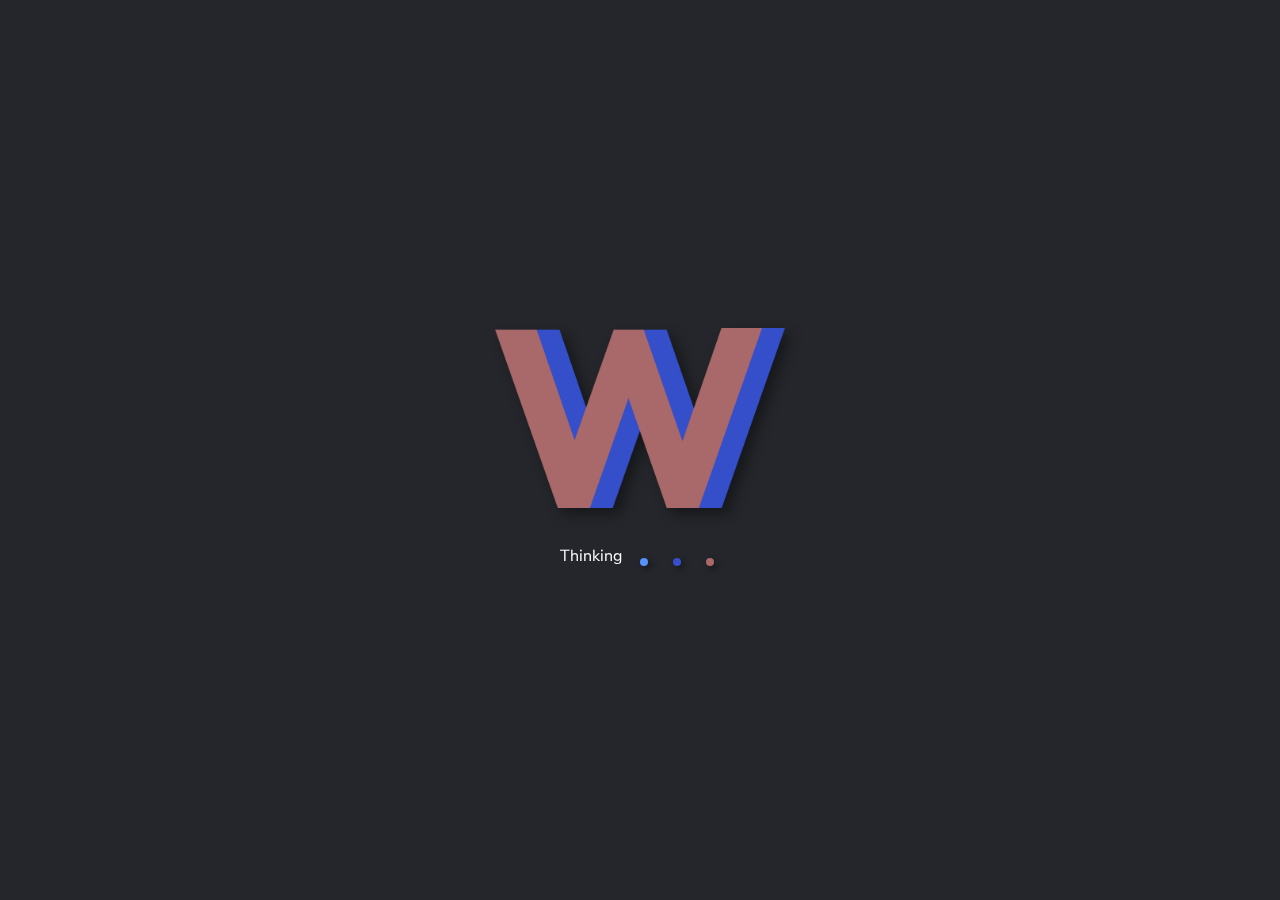
<file: views/thanks.html>
<!DOCTYPE html>
<html lang="en">
  <head>
    <link
      rel="stylesheet"
      href="https://cdnjs.cloudflare.com/ajax/libs/font-awesome/6.0.0/css/all.min.css"
      integrity="sha512-9usAa10IRO0HhonpyAIVpjrylPvoDwiPUiKdWk5t3PyolY1cOd4DSE0Ga+ri4AuTroPR5aQvXU9xC6qOPnzFeg=="
      crossorigin="anonymous"
      referrerpolicy="no-referrer"
    />
    <link
      href="https://fonts.googleapis.com/css2?family=Nunito+Sans:wght@600&display=swap"
      rel="stylesheet"
    />

    <link rel="stylesheet" href="/style.css" />
    <meta charset="UTF-8" />
    <meta http-equiv="X-UA-Compatible" content="IE=edge" />
    <meta name="viewport" content="width=device-width, initial-scale=1.0" />
    <title>Web Portfolio</title>
    <link
      rel="apple-touch-icon"
      sizes="180x180"
      href="../images/apple-touch-icon.png"
    />
    <link
      rel="icon"
      type="image/png"
      sizes="32x32"
      href="../images/favicon-32x32.png"
    />
    <link
      rel="icon"
      type="image/png"
      sizes="16x16"
      href="../images/favicon-16x16.png"
    />
    <link rel="manifest" href="../images/site.webmanifest" />
  </head>
  <body onload="loadScreen()">
    <!-- HERO SECTION  -->

    <section class="hero-section thanks" id="home">
        <div class="w-logo-container load" id="load">
            <div class="w-logo load" id="load_logo"></div>
            <div class="load-text">
              <span><p class="thinking">Thinking</p></span>
              <span class="dot a"></span>
              <span class="dot b"></span>
              <span class="dot c"></span>
            </div>
          </div>
      <div class="quick-select-btn">
        <i id="quick-menu-btn" class="fa-solid fa-bars"></i>
      </div>
      <div class="close hide">
        <i class="fa-solid fa-xmark"></i>
      </div>
      <div class="hero-content">
        <h1>
          Thanks for Reaching Out!<br />
          talk to you soon.
        </h1>
        <button class="hero-btn thanks" style="margin-top: 2rem;" id="homepage">
            <a href="/index.html"
            ><i class="fa-solid fa-caret-left"></i>Home<a>
        </button>
      </div>

         <!-- NAV SECTION  -->
 
   
   <div class="quick-select hidden hide" id="quick-nav">
    <ul class="quick-links">
        <li style="display: none;"><a onload="loadScreen()" href="/index.html#about"><i class="fa-solid fa-user"></i>about</a></li>
        <li><a onload="loadScreen()" href="/index.html#about"><i class="fa-solid fa-user"></i>about</a></li>
       <li><a onload="loadScreen()" href="/index.html#skills"><i class="fa-solid fa-microchip"></i>skills</a></li>
       <li><a onload="loadScreen()" href="/index.html#portfolio"><i class="quick fa-solid fa-briefcase"></i>porfolio</a></li>
       <li><a onload="loadScreen()" href="/index.html#contact"><i class="fa-solid fa-paper-plane"></i>contact</a></li>
     <li><a onload="loadScreen()" href="/index.html#"><i class="fa-solid fa-file"></i>resume</a></li>
   </ul>
   <div class="style-line"></div>
  </div>

  <nav id="nav" style="display: none;">
    <ul class="text hide">
      <li><a href="#home">home</a></li>
      <li><a href="#about">about</a></li>
      <li><a href="#portfolio">portfolio</a></li>
      <li ><a href="#contact">contact</a></li>
    </ul>
    <ul class="icons">
      <li><a href="#home"><i class="fa-solid fa-house-chimney"></i></a></li>
      <li><a href="#about"><i class="fa-solid fa-user"></i></a></li>
      <li><a href="#portfolio"><i class="fa-solid fa-briefcase"></i></a></li>
      <li ><a href="#contact"><i class="fa-solid fa-paper-plane"></i></a></li>
    </ul>
  </nav>
      
      <div class="info">
      <div class="page-break top"></div>
      <div class="page-break-border top"></div>
    </section>

   
  </body>
  <script src="/script.js"></script>
</html>
</file>
<file: style.css>
@import url('https://fonts.googleapis.com/css2?family=Nunito+Sans:wght@800&display=swap');
@import url('https://fonts.googleapis.com/css2?family=Roboto:wght@900&display=swap');

:root {
  --text-color: #ffffff;
  --fill-color: #24262b;
  --first-color: #5592fb;
  --second-color: #354fca;
  --third-color: #a96869;
  --bg-color: #19141f;
  --bg-fill: #ffffff;
  --showcase-bg: 2330px;
}
* {
  padding: 0;
  margin: 0;
  box-sizing: border-box;
  border: none;
  -webkit-tap-highlight-color: transparent !important;
}
html {
  scroll-behavior: smooth;
  scroll-padding-top: var(--scroll-padding, 100px);
}
body {
  box-sizing: border-box;
  background: var(--bg-fill);
  font-family: 'Nunito Sans', sans-serif;
  display: flex;
  font-size: 1rem;
  flex-direction: column;
  overflow-x: hidden;
  width: 100vw;
}
.w-logo-container {
  display: none;
}
.w-logo {
  display: none;
}

.w-logo-container.load {
  position: fixed;
  display: flex;
  flex-flow: column nowrap;
  align-items: center;
  justify-content: center;
  top: 0;
  height: 100%;
  width: 100%;
  background-color: var(--fill-color);
  z-index: 5000;
  perspective: 1000px;
  -webkit-perspective: 1000px;
  animation: load-screen 3.3s cubic-bezier(0.25, 0.46, 0.45, 0.94) forwards;
  box-shadow: 0 10rem 0 65vw var(--first-color),
    0 10rem 0 100vw var(--second-color);
}
@keyframes load-screen {
  0% {
    -webkit-transform: translateY(0);
    transform: translateX(0);
  }
  80% {
    -webkit-transform: translateY(0);
    transform: translateX(0);
  }
  100% {
    -webkit-transform: translateY(-250%);
    transform: translateX(-250%);
  }
}
.w-logo.load {
  display: flex;
  height: 10%;
  width: 30%;
  background-image: url('/images/w_loader.png');
  background-repeat: no-repeat;
  background-position: center;
  background-size: contain;
  animation: slide-in-bck-center 0.7s cubic-bezier(0.25, 0.46, 0.45, 0.94);
  filter: drop-shadow(0.4rem 0.4rem 0.4rem rgba(0, 0, 0, 0.4));
}
@keyframes slide-in-bck-center {
  0% {
    -webkit-transform: translateZ(500vh);
    transform: translateZ(500vh);
    opacity: 0;
    filter: drop-shadow(0.4rem 0.4rem 8rem rgba(0, 0, 0, 0));
  }
  100% {
    -webkit-transform: translateZ(0);
    transform: translateZ(0);
    opacity: 1;
    filter: drop-shadow(0.4rem 0.4rem 0.2rem rgba(0, 0, 0, 0.4));
  }
}
.load-text {
  margin-top: 2rem;
  display: flex;
  justify-content: space-between;
  align-items: center;
  width: 15vh;
  min-width: 10rem;
  height: 2rem;
  min-height: 2rem;
  animation: slide-in-bck-center 0.7s cubic-bezier(0.25, 0.46, 0.45, 0.94);
  animation-delay: -0.4s;
}
.thinking {
  align-self: flex-end;
  color: var(--text-color);
  font-size: 1rem;
}
.dot {
  align-self: flex-end;
  height: 0.5rem;
  width: 0.5rem;
  margin-left: 0.4rem;
  background-color: var(--third-color);
  border-radius: 100vmax;
  margin-right: 0.4rem;
  margin-bottom: 0.4rem;
  transform-origin: center;
  filter: drop-shadow(0.2rem 0.2rem 0.2rem rgba(0, 0, 0, 0.4));
  animation: dance 0.5s cubic-bezier(0.175, 0.885, 0.32, 1.275) infinite;
}
@keyframes dance {
  0% {
    -webkit-transform: translateY(0rem) translateX(-0.5rem);
    transform: translateY(0rem) translateX(-0.5rem);
  }
  20% {
    -webkit-transform: translateY(0rem) translateX(-0.5rem);
    transform: translateY(0rem) translateX(-0.5rem);
  }
  50% {
    -webkit-transform: translateY(-1rem) scaleY(150%) translateX(0rem);
    transform: translateY(-1rem) scaleY(150%) translateX(0rem);
  }
  70% {
    -webkit-transform: translateY(-1rem) scaleY(100%) translateX(0.2rem);
    transform: translateY(-1rem) scaleY(100%) translateX(0.2rem);
  }
  80% {
    -webkit-transform: translateY(0rem) scaleX(150%) translateX(0.2rem);
    transform: translateY(0rem) scaleX(150%) translateX(0.2rem);
  }
  100% {
    -webkit-transform: translateY(0rem) scaleX(120%) translateX(0.5rem);
    transform: translateY(0rem) scaleX(120%) translateX(0.5rem);
  }
}
.a {
  background-color: var(--first-color);
  animation-delay: 0.1s;
}
.b {
  background-color: var(--second-color);
  animation-delay: 0.2s;
}
.c {
  background-color: var(--third-color);
  animation-delay: 0.3s;
}

/* HERO SECTION  */
.hero-section {
  position: relative;
  min-height: 100vh;
  width: 100vw;
  background: linear-gradient(#24262b, #080718 55%);
  overflow-x: hidden;
}
.hero-content {
  position: relative;
  display: flex;
  flex-direction: column;
  justify-content: center;
  align-items: center;
  min-height: 80vh;
  min-width: 80vw;
}
.hero-section h1 {
  position: relative;
  display: block;
  text-align: center;
  font-weight: lighter;
  color: white;
  font-size: 1.3rem;
  min-height: 8vh;
  width: 100%;
  margin-bottom: 1rem;
}
.hero-section h1 span a {
  color: var(--first-color);
  cursor: pointer;
  transition: color 0.4s ease;
}
.hero-section h1 span a:hover {
  color: #a96869;
}
button {
  position: relative;
  font-size: 1.2rem;
  height: 3rem;
  width: 11rem;
  color: white;
  border: 2px white solid;
  background-color: transparent;
  cursor: pointer;
  z-index: 10;
}
.hero-btn a {
  display: block;
  justify-content: center;
  align-items: center;
  padding-top: 0.5rem;
  width: 100%;
  height: 100%;
  color: white;
}
.hero-btn.thanks a {
  height: 50%;
  padding-right: 0.9rem;
}
.hero-btn a i {
  margin-left: 10px;
}
.fa-caret-left {
  margin: 0px;
}

button:hover {
  background-color: #a96869;
  border: #a96869 solid;
  transform: scale(104%);
  box-shadow: 2px 2px 6px rgba(0, 0, 0, 0.8);
  transition: background-color 0.4s ease;
}
button:active {
  transform: scale(98%);
}
i.fa-solid.fa-caret-right,
i.fa-solid.fa-caret-left {
  transition: transform 0.6s ease;
}
button.hero-btn:hover i.fa-solid.fa-caret-right {
  transform: rotate(90deg);
}
button.hero-btn:hover i.fa-solid.fa-caret-left {
  transform: translateX(-50%);
}

/* PAGE BORDER  */
.page-break {
  position: absolute;
  display: flex;
  clip-path: polygon(100% 40%, 100% 100%, 0 100%, 0 40%, 50% 98%);
  height: 9.5rem;
  width: 100%;
  opacity: 1;
}
.page-break-border {
  position: absolute;
  display: flex;
  clip-path: polygon(50% 90%, 100% 40%, 100% 100%, 0 100%, 0 40%);
  height: 9.5rem;
  width: 100%;
  box-shadow: inset 50vw 0px 15px var(--first-color);
  opacity: 1;
}
.page-break.top {
  bottom: 0vh;
  z-index: 11;
  background-color: var(--fill-color);
}
.page-break-border.top {
  bottom: 0vh;
  z-index: 10;
  background-color: var(--second-color);
}
/* QUICK NAV SECTION  */
.quick-select-btn.hide {
  opacity: 0;
  animation: rotate-out 0.6s ease-in-out forwards;
}
.close.hide {
  opacity: 0;
  animation: collapse-out 0.6s ease-in-out forwards;
}
.quick-select-btn,
.close {
  display: flex;
  position: absolute;
  display: flex;
  justify-content: center;
  align-items: center;
  font-size: 2.4rem;
  color: white;
  padding: 1rem;
  height: 4rem;
  width: 4rem;
  top: 2vh;
  right: 0;
  z-index: 1010;
  transform-origin: center;
  opacity: 1;
  cursor: pointer;
  pointer-events: all;
  transition: opacity 1s cubic-bezier(0.455, 0.03, 0.515, 0.955);
}

@keyframes rotate-out {
  0% {
    pointer-events: all;
    transform: rotate(-180deg) skewY(0) scale(100%);
  }
  100% {
    pointer-events: none;
    transform: rotate(0deg) skewY(45deg) scale(55%);
  }
}
@keyframes collapse-out {
  0% {
    pointer-events: all;
    transform: scaleY(100%) scaleX(100%);
  }
  30% {
    pointer-events: all;
    transform: scaleY(50%) scaleX(120%);
  }
  100% {
    pointer-events: none;
    transform: scaleY(20%) scaleX(175%);
  }
}
.quick-select.hide {
  pointer-events: none;
  animation: move-out 0.6s cubic-bezier(0.445, 0.05, 0.55, 0.95) forwards;
}
.quick-select {
  opacity: 0;
  position: fixed;
  display: flex;
  justify-content: center;
  flex-flow: column nowrap;
  top: 0;
  height: 100vh;
  width: 100vw;
  z-index: 1000;
  transition: transition 1s ease;
  animation: move-in 0.6s cubic-bezier(0.445, 0.05, 0.55, 0.95) forwards;
  transform: translateX(0);
}
.quick-select.hidden {
  animation: none;
  display: none;
}

@keyframes move-in {
  0% {
    /* display: none; */
    opacity: 0;
    transform: translateX(200vh);
  }
  40% {
    /* display: flex; */
    opacity: 1;
    transform: translateX(0);
    background-color: rgba(0, 0, 0, 0);
    -webkit-backdrop-filter: blur(0px);
    backdrop-filter: blur(0px);
  }
  100% {
    opacity: 1;
    transform: translateX(0);
    background-color: rgba(11, 19, 70, 0.7);
    -webkit-backdrop-filter: blur(4px);
    backdrop-filter: blur(4px);
  }
}
@keyframes move-out {
  0% {
    opacity: 1;
    transform: translateX(0);
    background-color: rgba(11, 19, 70, 0.7);
    -webkit-backdrop-filter: blur(4px);
    backdrop-filter: blur(4px);
  }
  20% {
    opacity: 1;
    transform: translateX(0);
    background-color: rgba(11, 19, 70, 0);
    -webkit-backdrop-filter: blur(0px);
    backdrop-filter: blur(0px);
  }

  100% {
    opacity: 0;
    transform: translateX(200vh);
  }
}
.quick-links {
  position: absolute;
  display: flex;
  flex-flow: column nowrap;
  background-color: #24262b;
  box-shadow: -8px 0px 10px rgba(0, 0, 0, 0.4);
  right: 0;
  height: 100%;
  width: 40%;
  padding-top: 20%;
}
.quick-links li {
  display: flex;
  flex-flow: column nowrap;
  justify-content: center;
  align-items: center;
  list-style: none;
  height: 6rem;
  margin: 0.2rem;
  border-radius: 0.4rem;
}
.quick-links li a {
  display: flex;
  flex-flow: column nowrap;
  justify-content: space-evenly;
  align-items: center;
  text-transform: capitalize;
  color: var(--text-color);
  font-size: 1.4rem;
  height: 80%;
}
.quick-links li:hover {
  background-color: #40434a;
  border-radius: 0.4rem;
}
.quick-links li a i {
  color: var(--first-color);
}

/* NAV SECTION  */
nav {
  position: relative;
  display: flex;
  flex-direction: row;
  justify-content: center;
  align-items: center;
  background-color: #24262b;
  top: 0;
  height: 3.5rem;
  width: 100vw;
  z-index: 50;
  box-shadow: 0 4px 6px rgba(0, 0, 0, 0.4);
  transition: display 0.6s ease;
  overflow-x: hidden;
}
nav.sticky:hover {
  opacity: 1;
}
nav.sticky {
  position: fixed;
  background-color: #24262bbe;
  border-bottom: 4px solid #5592fb;
  transition: background-color 0.6s ease;
  animation: sticky 1s ease-in-out forwards;
  z-index: 1000;
  -webkit-backdrop-filter: blur(4px);
  backdrop-filter: blur(4px);
}

@keyframes sticky {
  0% {
    position: absolute;
    top: -100vh;
  }
  100% {
    position: fixed;
    top: 0vh;
  }
}
nav ul.text.hide {
  display: none;
}
nav ul.icons.hide {
  display: none;
}
nav ul {
  display: flex;
  justify-content: space-evenly;
  align-items: center;
  height: 90%;
  width: 100vw;
  z-index: 100;
}
nav ul li {
  list-style: none;
  display: flex;
  justify-content: center;
  text-align: center;
  width: 25%;
}
nav ul li a {
  color: var(--third-color);
  text-decoration: none;
  text-transform: uppercase;
  text-align: center;
  cursor: pointer;
  font-size: 1rem;
  transition: color 0.6s ease;
}
#nav ul li a:hover {
  font-size: 1.4rem;
  color: white;
}
#nav ul li a:focus {
  color: var(--second-color);
}
#nav ul li a.active {
  font-size: 1.4rem;
  filter: drop-shadow(0 0 8px rgba(0, 0, 0));
  color: white;
}

.about-container.slide-right {
  animation: slide-right 1s ease forwards;
}
.skills-container.slide-left {
  animation: slide-left 1s ease forwards;
}
.qualities-container.slide-right {
  animation: slide-right 1s ease forwards;
}
.portfolio-section.slide-left {
  animation: slide-left 1s ease forwards;
}
@keyframes slide-right {
  from {
    opacity: 0;
    transform: translateX(-110vw);
  }
  to {
    opacity: 1;
    transform: translateX(0vw);
  }
}
@keyframes slide-left {
  from {
    opacity: 0;
    transform: translateX(210vw);
  }
  to {
    opacity: 1;
    transform: translateX(0vw);
  }
}
.about {
  display: none;
}
.about h1 {
  font-family: 'Roboto', sans-serif;
  text-transform: capitalize;
  color: var(--fill-color);
  font-weight: 900;
  font-size: 5rem;
  z-index: 2;
  margin: 1.5rem 0 5rem;
  border-bottom: 0.8rem #24262b solid;
}
/* INFO SECTION  */
section.info-section {
  position: relative;
  display: flex;
  justify-content: center;
  flex-flow: column nowrap;
  align-items: center;
  width: 100vw;
  overflow-x: hidden;
}

/* ABOUT SECTION */

.about-container {
  position: relative;
  display: flex;
  justify-content: space-around;
  flex-flow: column nowrap;
  align-items: center;
  min-height: 40vh;
  width: 100%;
  overflow: hidden;
  /* SLIDE-IN ANIMATION JS  */
  transform: translateX(-110vw);
}
.about-container h1 {
  font-family: 'Roboto', sans-serif;
  text-transform: capitalize;
  color: var(--fill-color);
  font-weight: 900;
  font-size: 3rem;
  z-index: 2;
  margin: 3rem 0 0.5rem;
  border-bottom: 0.8rem #24262b solid;
}
.profile {
  position: relative;
  width: 100vw;
  min-height: 25rem;
  display: inline-flex;
  justify-content: center;
  align-items: center;
  transition: all 0.6s ease;
  /* overflow-x: hidden; */
}
.profile.slide {
  margin-bottom: 10vh;
  /* min-height: 35rem; */
}
.profile-pic {
  position: relative;
  background-size: 100%;
  background-position: center;
  background-image: url('/images/headshot_plaid.jpg');
  background-repeat: no-repeat;
  background-blend-mode: luminosity;
  background-color: var(--first-color);
  border: 0.4rem solid var(--bg-fill);
  border-radius: 50%;
  height: 16rem;
  width: 16rem;
  z-index: 1;
  transform: rotate(0deg);
  transition: background-size 1s var(--sweep-animation),
    tranform 10s cubic-bezier(0.165, 0.84, 0.44, 1);
}
.profile-pic:active {
  transform: scale(100%);
  border: 0.6rem solid var(--textt-color);
}
.profile-pic.activate {
  background-blend-mode: normal;
  border: 0.6rem solid var(--first-color);
  background-size: 120%;
  transform: scale(111%);
  cursor: pointer;
}
.profile-pic.activate + .profile-pic-rings {
  opacity: 1;
  transform: rotate(360deg);
}
.profile-pic-rings {
  position: absolute;
  display: inline-flex;
  justify-content: center;
  align-items: center;
  height: 16rem;
  width: 16rem;
  transform: rotate(-145deg);
  transform-origin: center;
  transition: all 0.4s ease-in-out;
}
.pic-border1 {
  position: absolute;
  background-color: var(--first-color);
  border: 0.3rem solid var(--bg-fill);
  border-radius: 50%;
  height: 110%;
  width: 110%;
  transform: translateX(0);
  z-index: -0.5;
}
.pic-border-mask1 {
  position: absolute;
  background-color: var(--bg-fill);
  height: 121%;
  width: 61%;
  transform-origin: left;
  transform: translateX(50%);
  z-index: -0.4;
  animation: rotatebg 8.5s ease alternate-reverse infinite;
}
.pic-border2 {
  position: absolute;
  background-color: var(--second-color);
  border-radius: 50%;
  height: 120%;
  width: 120%;
  transform: translateX(0);
  z-index: -1;
}
.pic-border-mask2 {
  position: absolute;
  background-color: var(--bg-fill);
  height: 121%;
  width: 61%;
  transform-origin: left;
  transform: translateX(50%);
  z-index: -0.9;
  animation: rotatebg 6.5s ease alternate-reverse infinite;
}
.hobbies {
  position: absolute;
  display: flex;
  flex-direction: column;
  justify-content: space-evenly;
  height: 130%;
  width: 130%;
  transform: rotate(-180deg) translateX(5rem) scale(0);
}
.hobbies.show {
  position: absolute;
  display: flex;
  flex-direction: column;
  justify-content: space-evenly;
  height: 130%;
  width: 110%;
  transform: rotate(-90deg) translateX(0);
  transition: transform 1s ease;
}
.hobbies div:after {
  content: '';
  position: absolute;
  background-color: var(--second-color);
  border-radius: 50%;
  height: 80%;
  width: 80%;
  z-index: -10;
  transform: rotate(0deg);
}
.hobbies div {
  position: relative;
  display: flex;
  justify-content: center;
  align-items: center;
  height: 4.5rem;
  width: 4.5rem;
  background-color: var(--first-color);
  border-radius: 50%;
  z-index: 1;
  transform: translateX(-8rem);
}
.hobbies div::before {
  content: '';
  position: absolute;
  background-color: var(--first-color);
  left: 8rem;
  height: 1rem;
  width: 165%;
  z-index: -10;
  transform: translateX(-4rem);
}
.hobbies div:nth-child(1) {
  transform: translateX(-6rem);
}
.hobbies div:nth-child(4) {
  transform: translateX(-6rem);
}
.hobbies div i {
  color: white;
  font-size: 2.4rem;
  align-self: center;
}
.hobbies div i.turn {
  transform: rotate(90deg);
}
@keyframes rotatebg {
  from {
    transform: translateX(50%) rotate(0deg);
  }
  to {
    transform: translateX(50%) rotate(360deg);
  }
}
.profile-text span {
  position: relative;
  display: flex;
  font-weight: bolder;
  font-size: 1.4rem;
  margin: 1rem 0 0.5rem;
}
p.profile-text {
  display: flex;
  flex-direction: column;
  align-items: center;
  text-align: center;
  color: var(--fill-color);
  font-size: 0.8rem;
  width: 80vw;
  min-width: 60%;
  margin-bottom: 0.5rem;
  opacity: 0.8;
}

/* SKILLS SECTION */

.skills-container {
  min-height: 50vh;
  width: 100vw;
  display: flex;
  justify-content: center;
  align-items: center;
  margin: 0 0 1.5rem;
  background-color: var(--bg-fill);
  overflow-x: hidden;
  /* SLIDE-IN ANIMATION JS  */
  transform: translateX(-110vw);
}
.skills {
  position: relative;
  display: flex;
  flex-direction: column;
  align-items: center;
  justify-content: center;
  height: 100%;
  width: 90%;
}
.skill {
  position: relative;
  display: flex;
  flex-direction: column;
  margin: 0.8rem 0.4rem;
  flex-direction: row;
  min-height: 1.8rem;
  width: 100%;
}
.skill-name {
  position: relative;
  display: flex;
  justify-content: center;
  align-items: center;
  min-width: 30%;
  background-color: var(--first-color);
  box-shadow: inset 0 -0.9em 0 rgba(0, 0, 0, 0.15);
}
.skill-name p {
  font-family: monospace;
  font-size: 1rem;
  color: var(--text-color);
}
.skill-bar {
  width: 80%;
  background-color: lightgray;
  box-shadow: inset 0 -0.9em 0 rgba(0, 0, 0, 0.15);
}
.skill-level {
  position: relative;
  background-color: var(--second-color);
  height: 100%;
  transform-origin: left;
  box-shadow: inset 0 -0.9em 0 rgba(0, 0, 0, 0.15);
}
.skill-level.add {
  animation: add 0.5s steps(20) forwards;
}

@keyframes add {
  from {
    transform: scaleX(0);
  }
  to {
    transform: scaleX(100%);
  }
}
.skill-level.css {
  width: 80%;
  transform: scaleX(0);
  animation-delay: 0.2s;
}
.skill-level.html {
  width: 75%;
  transform: scaleX(0);
  animation-delay: 0.4s;
}
.skill-level.js {
  width: 70%;
  transform: scaleX(0);
  animation-delay: 0.6s;
}
.skill-level.node {
  width: 65%;
  transform: scaleX(0);
  animation-delay: 0.8s;
}
.skill-level.react {
  width: 65%;
  transform: scaleX(0);
  animation-delay: 1s;
}
.skill-level.illus {
  width: 85%;
  transform: scaleX(0);
  animation-delay: 1.2s;
}
.skill-level.photo {
  width: 75%;
  transform: scaleX(0);
  animation-delay: 1.4s;
}
.skill-level.max {
  width: 85%;
  transform: scaleX(0);
  animation-delay: 1.6s;
}
.percentage {
  display: none;
  font-size: 0.8rem;
  font-family: Arial, Helvetica, sans-serif;
  justify-content: center;
  align-items: center;
  text-align: center;
  width: 2.4rem;
  margin-left: 0.6rem;
  color: var(--fill-color);
  opacity: 0.7;
  transform: translateX(0%);
}

/* QUALITIES SECTION  */
#qualities {
  z-index: 0;
}
.qualities-container {
  position: relative;
  display: flex;
  justify-content: space-evenly;
  align-items: flex-start;
  align-self: center;
  flex-flow: wrap;
  width: 100vw;
  min-height: 60vh;
  overflow-x: hidden;
  /* SLIDE-IN ANIMATION JS  */
  opacity: 0;
  transform: translateX(-110vw);
}
.quality {
  position: relative;
  display: flex;
  flex-direction: column;
  justify-content: space-between;
  align-items: center;
  align-content: center;
  width: 12.5rem;
  /* height: 12.5rem; */
  opacity: 1;
  transition: opacity 0.2s ease;
}
.quality i.show {
  transform: rotateZ(0deg);
  color: var(--text-color);
}
.quality i {
  display: flex;
  justify-content: center;
  align-items: center;
  color: var(--text-color);
  font-size: 4rem;
  background-color: var(--first-color);
  clip-path: polygon(50% 0%, 100% 25%, 100% 75%, 50% 100%, 0% 75%, 0% 25%);
  height: 6.5rem;
  width: 6.5rem;
  transform: rotateZ(90deg);
  transition: all 0.6s ease;
}
.quality i.show::after {
  position: absolute;
  content: '';
  height: 100%;
  width: 50%;
  top: 0;
  left: -110%;
  background: linear-gradient(
    90deg,
    rgba(255, 255, 255, 0),
    rgba(255, 255, 255, 0.8)
  );
  transform: skewX(-20deg);
  animation: shine 1s ease forwards;
  animation-delay: 0.5s;
}
@keyframes shine {
  to {
    left: 110%;
  }
}
.quality-name {
  position: relative;
  font-family: inherit;
  color: var(--fill-color);
  text-align: center;
  min-width: 4rem;
  font-size: 1.2rem;
  line-height: 1.6rem;
  font-weight: bold;
}
.quality-text {
  position: relative;
  font-family: inherit;
  text-align: center;
  color: var(--fill-color);
  opacity: 0.8;
  line-height: 1.6rem;
  width: 95%;
  font-size: 1rem;
  font-weight: 100;
  margin: 0 0 0.4rem;
  transition-delay: 0.4s;
}

/* PORTFOLIO SECTION  */

.portfolio-section {
  position: relative;
  width: 100vw;
  display: flex;
  flex-direction: column;
  justify-content: space-between;
  align-items: center;
  overflow: hidden;
  /* SLIDE-IN ANIMATION JS  */
  transform: translateX(220vw);
}
.portfolio-section h1 {
  font-family: 'Roboto', sans-serif;
  text-transform: capitalize;
  color: var(--fill-color);
  font-weight: 900;
  font-size: 3rem;
  z-index: 2;
  margin: 1.5rem 0 1.5rem;
  border-bottom: 0.8rem #24262b solid;
}
.project-text {
  text-align: center;
  font-size: 1rem;
  width: 85vw;
  margin: 1.5rem 0 1.5rem;
  opacity: 0.8;
}
.projects-container {
  position: relative;
  display: flex;
  justify-content: center;
  flex-flow: row wrap;
  align-items: center;
  align-content: center;
  width: 100vw;
}
.project-image {
  position: relative;
  display: flex;
  flex-direction: column;
  align-items: center;
  align-content: center;
  background-position: center;
  background-repeat: repeat-y;
  background-size: cover;
  font-size: 2rem;
  height: 25rem;
  min-width: 25rem;
  z-index: 1;
  overflow: hidden;
}
img.img-p {
  position: absolute;
  background-repeat: repeat-y;
  max-width: 100%;
  min-height: 90%;
  transform: translateY(0);
}
.project-image:hover > .img-p {
  transform: scale(110%);
  transition: 0.2s ease;
}
.project-image::before {
  content: '';
  position: absolute;
  height: 100%;
  width: 100%;
}
.project-image:hover::before {
  content: '';
  background-color: rgba(0, 0, 0, 0.8);
  transition: 0.5s ease-in-out, opacity 0.4s ease;
  z-index: 3;
}
.project-btn {
  max-width: 80%;
  z-index: 3;
  opacity: 0;
  transform: translateX(0%) translateY(500%);
  transition: transform 0.5s ease-in-out, opacity 0.4s ease;
}
h3.project-name {
  position: relative;
  color: var(--third-color);
  align-items: center;
  z-index: 3;
  opacity: 0;
  transform: translateX(100%) translateY(100%);
  transition: transform 0.5s ease-in-out, opacity 0.4s ease;
}
p.project-desc {
  position: relative;
  font-family: sans-serif;
  font-weight: 200;
  color: white;
  align-items: center;
  top: 60px;
  z-index: 3;
  opacity: 0;
  transform: translateX(-100%) translateY(50%);
  transition: transform 0.5s ease-in-out, opacity 0.4s ease;
}
.project-image:hover .project-btn {
  opacity: 1;
  transform: translateX(0%) translateY(350%);
}
.project-image:hover .project-name {
  opacity: 1;
  transform: translateX(0%) translateY(100%);
}
.project-image:hover p.project-desc {
  opacity: 1;
  transform: translateX(0%) translateY(50%);
}

/* // Overlay Showcase // */
.showcase.active {
  position: fixed;
  display: flex;
  align-items: center;
  justify-content: center;
  align-content: center;
  bottom: 0;
  height: 100%;
  width: 100vw;
  z-index: 500;
}
.showcase {
  display: none;
}
.details {
  position: fixed;
  display: flex;
  justify-content: center;
  align-items: center;
  align-content: center;
  top: 10vh;
  right: 0;
  margin-right: 1rem;
  height: 4rem;
  width: 4rem;
  color: white;
  cursor: pointer;
  z-index: 500;
}
.details i {
  opacity: 0.6;
  font-size: 3rem;
  position: absolute;
  pointer-events: all;
  z-index: 500;
}
.details i:hover,
.show-nav i:hover {
  opacity: 1;
  filter: drop-shadow(1px 1px 0.2rem rgba(0, 0, 0, 0.5));
  transition: opacity 0.4s ease;
}
.details i:active,
.show-nav i:active {
  transform: scale(95%);
}
.fa-circle-xmark,
.fa-circle-info {
  display: none;
}
.fa-circle-xmark.shown,
.fa-circle-info.shown {
  display: flex;
  animation: rotate 0.6s ease-in-out;
}
.fa-circle-info.shown {
  animation: glow 0.6s ease-in-out infinite;
}
@keyframes rotate {
  0% {
    transform: rotate(-180deg);
  }
  100% {
    transform: rotate(0deg);
  }
}
@keyframes glow {
  0% {
  }
  100% {
  }
}

.show-nav {
  position: fixed;
  display: flex;
  justify-content: center;
  align-items: center;
  align-content: center;
  top: 47vh;
  height: 4rem;
  width: 100vw;
  color: white;
  cursor: pointer;
  z-index: 400;
  transition: margin-left 0.6s ease-in-out;
}
.show-nav.hide {
  display: none;
}
.show-nav i {
  display: flex;
  opacity: 0.6;
  font-size: 2rem;
  position: absolute;
  pointer-events: all;
}
.fa-circle-arrow-left {
  left: 1rem;
}
.fa-circle-arrow-right {
  right: 1rem;
}
.project-overlay {
  display: flex;
  flex-direction: column;
  justify-content: center;
  align-items: center;
  top: 15vh;
  height: 100vh;
  width: 60vh;
  z-index: 351;
  pointer-events: none;
}
.project-overlay-name.show {
  opacity: 1;
}
.project-overlay-name {
  position: absolute;
  display: flex;
  align-items: center;
  text-align: center;
  padding: 0.5rem;
  top: 27vh;
  left: 0;
  margin-left: 2vh;
  min-height: 2rem;
  border-left: 0.5rem solid var(--second-color);
  background: linear-gradient(90deg, var(--fill-color), rgba(0, 0, 0, 0.9));
  font-size: 1.4rem;
  font: inherit;
  color: white;
  pointer-events: none;
  z-index: 410;
  opacity: 0;
  transition: opacity 0.6s ease-in-out;
}
.project-overlay-description.show {
  opacity: 1;
}
.project-overlay-description {
  position: absolute;
  display: flex;
  flex-direction: column;
  align-items: flex-start;
  text-align: start;
  padding: 0.5rem;
  bottom: 12vh;
  left: 0;
  max-width: 90vw;
  margin-left: 2vh;
  font-size: 1.4rem;
  font: inherit;
  color: white;
  border-left: 0.5rem solid var(--second-color);
  background: linear-gradient(90deg, var(--fill-color), rgba(0, 0, 0, 0.9));
  z-index: 405;
  pointer-events: none;
  opacity: 0;
  transition: opacity 0.6s ease-in-out;
  box-shadow: 0 0 1rem 100vmax rgba(0, 6, 61, 0.6);
}
.project-overlay-description.show a {
  pointer-events: all;
}
.project-overlay-description a {
  font-size: 1rem;
  font: inherit;
  color: var(--first-color);
  cursor: pointer;
  pointer-events: none;
}
.project-overlay-description a:hover {
  color: var(--third-color);
}
.project-overlay-description span {
  font-size: 1.2rem;
  text-transform: uppercase;
  color: var(--first-color);
}
.project-overlay img {
  width: 60vw;
  min-width: 23rem;
  height: fit-content;
  background-size: contain;
  background-repeat: no-repeat;
  background-position: center;
  animation: none;
  transition: margin-left 0.6s ease-in-out;
}
.project-overlay img.scroll {
  background-repeat: repeat-y;
  animation: slide 15s linear alternate infinite;
}
@keyframes slide {
  0% {
    transform: translateY(32%);
  }
  100% {
    transform: translateY(calc(-2320px - -125%));
  }
}
.project-bg-overlay {
  position: absolute;
  display: flex;
  align-self: center;
  height: 100%;
  width: 100%;
  background: repeating-linear-gradient(
    -45deg,
    var(--bg-color),
    var(--bg-color) 5px,
    rgba(0, 0, 0, 0.8) 5px,
    rgba(0, 0, 0, 0.8) 10px
  );
}
.gallery-end {
  display: flex;
  width: 100vw;
  height: 10rem;
  z-index: 0;
}
.page-break.bottom {
  display: flex;
  position: absolute;
  width: 100%;
  bottom: -0.5px;
  z-index: 11;
  background-color: #080718;
}
.page-break-border.bottom {
  display: flex;
  position: absolute;
  background-color: var(--second-color);
  width: 100%;
  bottom: 0;
  z-index: 10;
  background-color: var(--first-color);
  box-shadow: inset 50vw 0px 15px #8db7ff;
}
section.contact-section {
  display: flex;
  flex-direction: column;
  justify-content: center;
  align-items: center;
  padding-bottom: 5rem;
  width: 100vw;
  background: linear-gradient(-145deg, #080718 45%, #24262b);
  overflow: hidden;
}
section.contact-section h1 {
  font-family: 'Roboto', sans-serif;
  text-transform: capitalize;
  color: white;
  font-weight: 900;
  font-size: 3rem;
  z-index: 2;
  margin: 1.5rem 0 1.5rem;
  border-bottom: 0.8rem white solid;
}
.contact-text {
  position: relative;
  color: var(--text-color);
  font-family: inherit;
  opacity: 0.8;
  margin: 0rem 0rem;
  height: 2.5rem;
}
.contact-form {
  display: flex;
  position: relative;
  justify-content: center;
  flex-direction: column;
  margin-top: 1.5rem;
  min-height: 35vh;
  width: 80%;
  max-width: 40rem;
  z-index: 1;
}
form input {
  font-size: 1rem;
  color: var(--text-color);
  height: 4rem;
  margin: 0.8rem 0rem;
  padding: 1rem;
  background-color: var(--bg-color);
  border: none;
}
input:focus {
  outline: none;
}
input:invalid ~ .bar {
  background-color: var(--third-color);
}
input.name-in:valid ~ .name-bar {
  width: 100%;
}
input.email-in:valid ~ .email-bar {
  width: 100%;
}
textarea.message:valid ~ .msg-bar {
  width: 100%;
}
textarea:focus {
  outline: none;
}
textarea {
  font-size: 1rem;
  height: 12rem;
  margin-top: 0.8rem;
  padding: 1rem;
  color: var(--text-color);
  background-color: var(--bg-color);
  border: none;
}
.bar {
  position: relative;
  display: block;
  align-self: flex-start;
  top: -3.5%;
  height: 4px;
  width: 0%;
  background-color: var(--second-color);
  z-index: 300;
  transition: all 0.4s ease;
}
.bar.msg-bar {
  top: 0%;
}
.success {
  display: none;
}
.contact-btn {
  position: relative;
  align-self: center;
  margin: 2rem 0 0;
  z-index: 1;
}
.contact {
  right: -30%;
  top: 52%;
}
.big-text {
  position: relative;
  right: -25vw;
  bottom: 40vh;
  height: 0;
  font-size: 30rem;
  color: white;
  z-index: 0;
  opacity: 0.05;
  font-weight: 900;
}

/* FOOTER SECTION  */

footer.footer-section {
  position: relative;
  display: flex;
  justify-content: center;
  align-items: center;
  width: 100vw;
  background-color: var(--second-color);
}
.footer-content {
  display: flex;
  justify-content: center;
  align-items: center;
  flex-direction: column;
  min-height: 10rem;
  width: 90%;
}
.home-btn {
  position: absolute;
  display: flex;
  justify-content: center;
  align-items: center;
  top: -5rem;
  height: 4rem;
  width: 4rem;
  animation: scrollBtn 1s ease-in alternate-reverse infinite;
}
@keyframes scrollBtn {
  0% {
    top: -35px;
    opacity: 1;
  }
  100% {
    top: -5px;
    opacity: 0;
  }
}
.home-btn:hover {
  background-color: var(--third-color);
  transform: translateY(5px);
  transition: transform 0.5s ease;
  animation: scrollBtn 1s ease-in alternate-reverse forwards;
}
a {
  text-decoration: none;
}
.fa-angles-up {
  color: var(--text-color);
  font-size: 3rem;
  display: flex;
  justify-content: center;
  align-items: center;
}
.social-links {
  position: relative;
  display: flex;
  justify-content: space-evenly;
  align-content: center;
  margin-top: 2rem;
  min-height: 30%;
  width: 50%;
  max-width: 35rem;
}
.social-links a {
  display: flex;
  justify-content: center;
  align-items: center;
  text-decoration: none;
  font-size: 1.6rem;
  height: 100%;
  width: 25%;
  color: white;
}
.info {
  color: var(--text-color);
  opacity: 0.6;
  margin: 1rem 0 1rem;
  width: 100vw;
  text-align: center;
}
.footnote {
  margin: 1rem 0 1rem;
}

/* // EXTRA SMALL //  */
@media screen and (max-width: 320px) {
  .profile.slide {
    margin-bottom: 25vh;
  }
}
@media (orientation: landscape) and (max-height: 331px) {
  .fa-circle-arrow-left {
    left: 8rem !important;
  }
  .fa-circle-arrow-right {
    right: 8rem !important;
  }
  .project-overlay-name.show,
  .project-overlay-name {
    font-size: small !important;
    top: 25vh;
  }
  .project-overlay-description.show,
  .project-overlay-description {
    font-size: small !important;
    max-width: 80vw !important;
  }
  .project-overlay img.scroll {
    min-width: 564px;
    min-height: 2320px;
    object-fit: contain;
    animation: slide 60s linear alternate infinite;
  }
}
@media (orientation: landscape) and (max-height: 432px) {
  .load-text {
    width: 38vh !important;
  }
}

@media (orientation: portrait) and (min-height: 1030px) {
  .project-overlay-name {
    /* font-size: 2.8rem !important; */
  }
  .project-overlay-description {
    font-size: 2.8rem !important;
  }
  .project-overlay img {
    margin: 5vh;
    padding: 5vh;
    max-height: 80vh;
    object-fit: contain;
  }
  .project-overlay img.scroll {
    min-width: 564px;
    min-height: 2320px;
    object-fit: contain;
    animation: slide 10s linear alternate infinite;
  }
  @keyframes slide {
    0% {
      transform: translateY(30%);
    }
    100% {
      transform: translateY(calc(-2320px / 3.2));
    }
  }
}

/* // LANDSCAPE // */
@media (orientation: landscape) {
  .w-logo.load {
    height: 20%;
    width: 40%;
  }
  .load-text {
    width: 15vh;
  }
  .hero-btn a {
    padding-top: 0.8rem;
  }
  .quick-links {
    width: 40vw;
    padding-top: 0;
  }
  .quick-links li a {
    flex-flow: row nowrap;
    width: 50%;
  }
  nav.sticky {
    z-index: 400;
  }
  .profile {
    margin: 0 0 1rem;
  }
  .profile.slide {
    margin-bottom: 25vh;
  }
  .hobbies {
    transform: rotate(270deg) translateX(5rem) scale(0);
  }
  .hobbies.show {
    transform: rotate(360deg) translateX(3rem);
  }
  .hobbies div i.turn {
    transform: rotate(0);
  }
  .qualities-container {
    align-items: flex-start;
  }
  .details {
    top: 25vh;
  }
  .show-nav.slide {
    top: 45vh;
    margin-left: 35vw;
  }
  .show-nav {
    top: 45vh;
  }
  .show-nav i {
    font-size: 2rem;
  }
  .fa-circle-arrow-left {
    left: 15rem;
  }
  .fa-circle-arrow-right {
    right: 15rem;
  }
  .project-overlay-name {
    font-size: 0.8rem;
    top: 15vh;
  }
  .project-overlay-description {
    font-size: 0.8rem;
    bottom: 2vh;
    max-width: 75vw;
  }
  .project-overlay img.slide {
    margin-left: 35vw;
  }
  .project-overlay img {
    /* margin-top: 15vh; */
    max-height: 70vh;
    object-fit: contain;
  }
  .project-overlay img.scroll {
    min-width: 564px;
    min-height: 2320px;
    object-fit: contain;
    animation: slide 15s linear alternate infinite;
  }
  @keyframes slide {
    0% {
      transform: translateY(45%);
    }
    100% {
      transform: translateY(calc(-2320px - -295vh));
    }
  }
}
/* // DESKTOP // */
@media screen and (min-width: 481px) {
  .hero-btn a {
    padding-top: 1rem;
  }
  button {
    font-size: 1.4rem;
    height: 4rem;
    width: 14rem;
    border: 2px white solid;
  }
  .hero-content {
    justify-content: flex-end;
    align-items: center;
  }
  nav ul li a {
    font-size: 1rem;
  }
  #nav ul li a:hover {
    font-size: 1.5rem;
  }
  #nav ul li a.active {
    font-size: 1.5rem;
  }
  .about {
    display: none;
  }
  .about h1 {
    margin: 6rem 0 3rem;
    font-size: 6rem;
  }
  .about-container {
    padding: 3rem 0 0;
  }
  .about-container h1 {
    font-size: 5rem;
    margin: 3rem 0 0;
  }
  .profile-text span {
    font-size: 2rem;
  }
  p.profile-text {
    font-size: 1.2rem;
    max-width: 80%;
    padding: 1rem 2rem 0;
  }
  .skills-container {
    min-height: 40vh;
  }
  .skill {
    max-width: 80vw;
  }
  .skill-name p {
    font-size: 1.2rem;
  }
  .qualities-container {
    min-height: 40vh;
  }
  .quality {
    min-width: 25rem;
  }
  .quality-name {
    margin-top: 1rem;
    font-size: 1.4rem;
  }
  .quality-text {
    font-size: 1.2rem;
  }
  .project-text {
    font-size: 1.2rem;
  }
  .project-overlay img {
    min-height: 80vh;
    min-width: 80vh;
  }
  img.img-p {
    min-width: 100%;
  }
  .project-overlay-name {
    font-size: 1.5rem;
  }
  .project-overlay-description {
    font-size: 1.5rem;
  }
  .project-overlay-description span {
    font-size: 1.5rem;
  }
  .contact-text {
    font-size: 2rem;
  }
  form input {
    font-size: 2rem;
  }
  textarea {
    font-size: 2rem;
    height: 20rem;
  }
  .footer-content {
    min-height: 14rem;
  }
  .social-links a {
    font-size: 2.6rem;
  }
  .footnote {
    font-size: 2rem;
    margin: 2rem 0 1rem;
  }
}
@media screen and (min-width: 769px) {
  .hero-btn a {
    padding-top: 1.2rem;
  }
  .hero-content h1 {
    font-size: clamp(2.6rem, 3.5vw, 14rem);
  }
  nav {
    height: 5rem;
  }
  nav ul li a {
    font-size: 2rem;
  }
  #nav ul li a:hover {
    font-size: 2.5rem;
  }
  #nav ul li a.active {
    font-size: 2.5rem;
  }
  .about {
    display: none;
  }
  .about-container {
    min-height: 50vh;
    margin-bottom: 2rem;
  }
  .about h1 {
    margin: 8rem 0 2rem;
  }
  /* // */
  .profile.slide {
    margin-bottom: 4rem;
    margin-left: 6rem;
  }
  .profile-text span {
    font-size: 2rem;
  }
  .hobbies {
    height: 140%;
    width: 140%;
    transform: rotate(270deg) translateX(5rem) scale(0);
  }
  .hobbies.show {
    height: 140%;
    width: 140%;
    transform: rotate(360deg) translateX(3rem);
  }
  .hobbies div {
    height: 5rem;
  }
  .hobbies div::before {
    width: 200%;
  }
  .hobbies div i {
    color: white;
    font-size: 2.3rem;
    align-self: center;
  }
  .hobbies div i.turn {
    transform: rotate(0);
  }
  /* // */
  .skill {
    min-height: 3rem;
  }
  .quality {
    min-width: 22rem;
    margin: 2rem 0 2rem;
  }
  .quality i {
    font-size: 5rem;
    width: 9rem;
    height: 9rem;
  }
  .quality-name {
    margin-top: 1rem;
    margin-bottom: 1rem;
    font-size: 2rem;
  }
  .quality-text {
    font-size: 2rem;
    line-height: 2.5rem;
  }
  .portfolio-section h1 {
    margin: 4rem 0 2rem;
    font-size: 6rem;
  }
  .project-text {
    font-size: 2rem;
    width: 85vw;
    margin: 1.5rem 0 5rem;
  }
  section.contact-section h1 {
    margin: 4rem 0 4rem;
    font-size: 6rem;
  }
  .contact-form {
    max-width: 65rem;
    margin: 4rem 0 2rem;
  }
}
@media screen and (min-width: 1025px) {
  .hero-btn a {
    padding-top: 1.2rem;
  }
  /* QUICK NAV SECTION  */
  .quick-select-btn,
  .close,
  .quick-select-btn.hide,
  .close.hide {
    display: none;
    animation: none;
  }
  .quick-select.hide,
  .quick-select {
    opacity: 1;
    position: absolute;
    display: flex;
    flex-flow: row nowrap;
    right: 0;
    height: 6rem;
    width: 40vw;
    min-width: 50rem;
    z-index: 1000;
    transform: translateX(0);
    background-color: transparent;
    animation: none;
    pointer-events: all;
  }
  .quick-links {
    position: relative;
    display: flex;
    flex-flow: row nowrap;
    justify-content: start;
    background-color: transparent;
    box-shadow: 0 0 0 rgba(0, 0, 0, 0);
    right: 0;
    height: 6rem;
    width: 100%;
    padding: 0;
    margin-top: 2%;
    z-index: 1000;
  }
  .quick-links li {
    position: relative;
    flex-flow: column nowrap;
    align-items: center;
    background-color: #24262b;
    border: rgba(255, 255, 255, 0.3) 4px solid;
    width: 5rem;
    height: 5rem;
    margin-right: 5%;
    transform: translateX(0);
    border-radius: 100vmax;
  }
  .quick-links li:hover {
    border-radius: 100vmax;
    background-color: #40434a;
    border: rgba(255, 255, 255) 4px solid;
    transition: background-color 0.6s ease;
  }
  .quick-links li:hover i,
  .quick-links li:hover a {
    color: white;
    transition: color 0.4s ease;
  }
  .style-line {
    position: absolute;
    top: calc(7rem - 50%);
    right: 0;
    height: 6px;
    width: 95%;
    background-color: rgba(255, 255, 255, 0.3);
  }
  .quick-links li a {
    flex-flow: column nowrap;
    color: transparent;
    margin-top: 8rem;
    font-size: 1.4rem;
    line-height: 8rem;
    height: 80%;
    z-index: 1000;
  }
  .quick-links li a i {
    font-size: 2rem;
    color: var(--first-color);
  }
  section.info-section {
    flex-flow: row nowrap;
    align-items: center;
  }
  button {
    font-size: 2rem;
    height: 5rem;
    width: 16rem;
  }
  .about {
    display: flex;
    justify-content: center;
    width: 100vw;
    min-height: 10vh;
  }
  .about-container {
    width: 50vw;
    min-height: 50vh;
  }
  .about-container h1 {
    display: none;
  }
  .profile {
    margin: 3rem 0 1rem;
  }
  .profile-pic {
    min-width: 20rem;
    min-height: 20rem;
  }
  .profile-pic-rings {
    min-width: 20rem;
    min-height: 20rem;
  }
  .hobbies div {
    height: 6.5rem;
    width: 6.5rem;
  }
  .hobbies div::before {
    width: 200%;
  }
  .hobbies div i {
    font-size: 3.6rem;
  }
  .skills-container {
    justify-content: flex-start;
    max-width: 50vw;
    min-height: 100vh;
    /* background-color: red; */
  }
  .qualities-container {
    min-height: 35vh;
  }
  .quality {
    min-width: 30rem;
  }
  .project-image {
    height: 35rem;
    min-width: 35rem;
  }
  .project-overlay-description span {
    font-size: 2.5rem;
  }
  .details {
    top: 10vh;
  }
  .details i {
    font-size: 4rem;
  }
  .show-nav {
    top: 55vh;
  }
  .show-nav i {
    font-size: 3rem;
  }
  .show-nav.slide {
    top: 55vh;
    margin-left: 0;
  }
  .fa-circle-arrow-left {
    left: 8rem;
  }
  .fa-circle-arrow-right {
    right: 8rem;
  }
  .project-overlay-name {
    font-size: 2.5rem;
    top: 20vh;
  }
  .project-overlay-description {
    font-size: 2.5rem;
    bottom: 2vh;
  }
  .project-overlay img.slide {
    margin-left: 0;
  }
  .project-overlay img {
    max-height: 90vh;
    object-fit: contain;
  }
  .project-overlay img.scroll {
    width: 70rem;
    min-width: 70rem;
    min-height: 220rem;
    object-fit: fill;
    animation: slide 15s linear alternate infinite;
  }
  @keyframes slide {
    0% {
      transform: translateY(37%);
    }
    100% {
      transform: translateY(calc(-2380px / 1.8));
    }
  }
}
@media screen and (min-width: 1360px) {
  .profile-pic {
    min-width: 22rem;
    min-height: 22rem;
  }
  .profile-pic-rings {
    min-width: 22rem;
    min-height: 22rem;
  }
  .percentage {
    display: flex;
    font-size: 1.6rem;
    margin-left: 1rem;
  }
  .skill {
    min-height: 4rem;
  }
  .skill-name p {
    font-size: 1.4rem;
  }
  .quality i {
    font-size: 8rem;
    width: 14rem;
    height: 14rem;
  }
  .project-image {
    height: 45rem;
    min-width: 45rem;
  }
  .profile-text span {
    margin: 3rem 1rem 0;
  }
}
</file>
